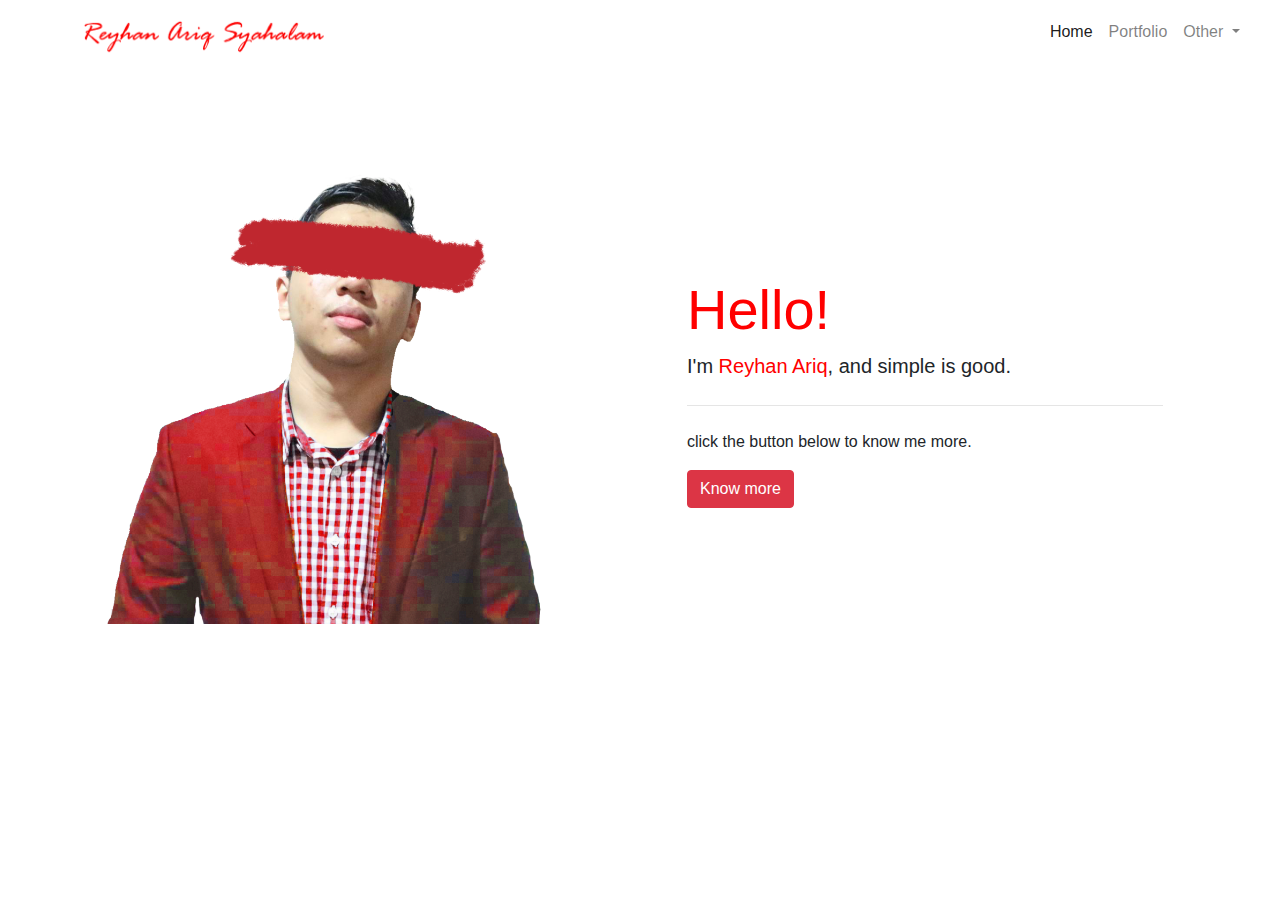
<file: index.html>
<!DOCTYPE html>
<html lang="en" dir="ltr">
  <head>
    <meta charset="utf-8">
    <title>R A S i s M e !</title>
    <link rel="shortcut icon" type="image/x-icon" href="img\titlelogo.png" />
    <link rel="stylesheet" type="text/css" href="src/bootstrap.min.css">
    <link href="https://fonts.googleapis.com/css?family=Sen&display=swap" rel="stylesheet">
  </head>
  <body>
    <!-- IDEA: THIS IS NAV BAR  -->
        <nav class="navbar navbar-expand-lg navbar-light" style="background:none" >
          <a href="index.html"><img src="img\logomerah.png" alt="" style="height: 48px; padding-left:64px; padding-top:8px"></a>
          <button class="navbar-toggler" type="button" data-toggle="collapse" data-target="#navbarNavDropdown" aria-controls="navbarNavDropdown" aria-expanded="false" aria-label="Toggle navigation">
            <span class="navbar-toggler-icon"></span>
          </button>
          <div class="collapse navbar-collapse" id="navbarNavDropdown" style="padding-left:718px">
            <ul class="navbar-nav">
              <li class="nav-item active">
                <a class="nav-link" href="index.html">Home <span class="sr-only">(current)</span></a>
              </li>
              <li class="nav-item">
                <a class="nav-link" href="#">Portfolio</a>
              </li>
              <li class="nav-item dropdown">
                <a class="nav-link dropdown-toggle" href="#" id="navbarDropdownMenuLink" role="button" data-toggle="dropdown" aria-haspopup="true" aria-expanded="false">
                  Other
                </a>
                <div class="dropdown-menu" aria-labelledby="navbarDropdownMenuLink">
                  <a class="dropdown-item" href="#">Action</a>
                  <a class="dropdown-item" href="#">Another action</a>
                  <a class="dropdown-item" href="#">Something else here</a>
                </div>
              </li>
            </ul>
          </div>
        </nav>

        <p style="padding-top: 32px"></p>
<!-- IDEA:  -->
    <div class="container">
      <div class="row">
        <div class="col" style="width: 128px">
          <img src="img\final.png" alt="" style="height: 512px">
        </div>
        <div class="col-6">
          <div class="jumbotron" style=" padding-top:36px; height: 512px; background:none;">
            <h1 class="display-4" style="color:red; padding-top: 128px"><b>Hello!</b></h1>
            <p class="lead">I'm <b style="color:red">Reyhan Ariq</b>, and simple is good.</p>
            <hr class="my-4">
            <p>click the button below to know me more.</p>
            <a class="btn btn-danger" href="knowme.html" role="button">Know more</a>
          </div>
        </div>
      </div>
      <p></p>


  </body>
</html>
</file>
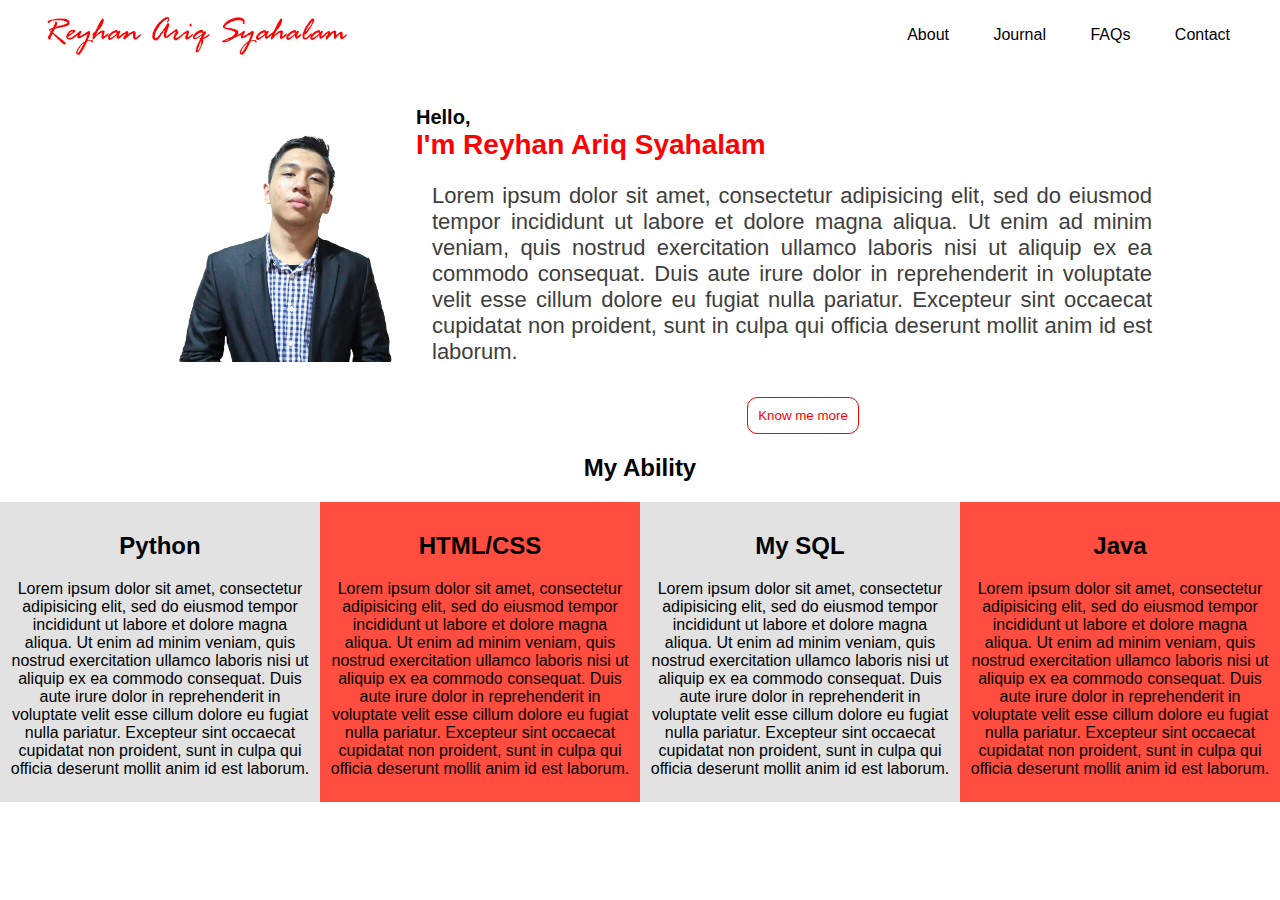
<file: home.html>
<!DOCTYPE html>
<html lang="en" dir="ltr">
  <head>
    <meta charset="utf-8">
    <title> Reyhan Ariq Syahalam</title>
    <link rel="shortcut icon" type="image/x-icon" href="img\titlelogo.png" />
    <link rel="stylesheet" type="text/css" href="src/style.css">
  </head>
  <body>
    <nav>
      <img id="logo" src="img/logomerah.png" alt="" height="50px">
      <ul>
        <li>About</li>
        <li>Journal</li>
        <li>FAQs</li>
        <li>Contact</li>
      </ul>
    </nav>
    <p></p>


    <section id="section-intro">
    <div id="gambar-intro">
  		<img src="img\titlelogo.png">
  	</div>
      <div id="intro">
			   <h2>Hello,</h2>
         <h1>I'm Reyhan Ariq Syahalam</h1>
			   <p>Lorem ipsum dolor sit amet, consectetur adipisicing elit, sed do eiusmod tempor incididunt ut labore et dolore magna aliqua. Ut enim ad minim veniam, quis nostrud exercitation ullamco laboris nisi ut aliquip ex ea commodo consequat. Duis aute irure dolor in reprehenderit in voluptate velit esse cillum dolore eu fugiat nulla pariatur. Excepteur sint occaecat cupidatat non proident, sunt in culpa qui officia deserunt mollit anim id est laborum.</p>
			   <button class="call-me">Know me more</button>
		  </div>
	  </section>


    <h2 style="text-align: center;">My Ability</h2>

<div class="row">
  <div class="column" style="background-color:#E2E2E2;">
    <h2>Python</h2>
    <p>Lorem ipsum dolor sit amet, consectetur adipisicing elit, sed do eiusmod tempor incididunt ut labore et dolore magna aliqua. Ut enim ad minim veniam, quis nostrud exercitation ullamco laboris nisi ut aliquip ex ea commodo consequat. Duis aute irure dolor in reprehenderit in voluptate velit esse cillum dolore eu fugiat nulla pariatur. Excepteur sint occaecat cupidatat non proident, sunt in culpa qui officia deserunt mollit anim id est laborum.</p>
  </div>
  <div class="column" style="background-color:#FF4E3F;">
    <h2>HTML/CSS</h2>
    <p>Lorem ipsum dolor sit amet, consectetur adipisicing elit, sed do eiusmod tempor incididunt ut labore et dolore magna aliqua. Ut enim ad minim veniam, quis nostrud exercitation ullamco laboris nisi ut aliquip ex ea commodo consequat. Duis aute irure dolor in reprehenderit in voluptate velit esse cillum dolore eu fugiat nulla pariatur. Excepteur sint occaecat cupidatat non proident, sunt in culpa qui officia deserunt mollit anim id est laborum.</p>
  </div>
  <div class="column" style="background-color:#E2E2E2;">
    <h2>My SQL</h2>
    <p>Lorem ipsum dolor sit amet, consectetur adipisicing elit, sed do eiusmod tempor incididunt ut labore et dolore magna aliqua. Ut enim ad minim veniam, quis nostrud exercitation ullamco laboris nisi ut aliquip ex ea commodo consequat. Duis aute irure dolor in reprehenderit in voluptate velit esse cillum dolore eu fugiat nulla pariatur. Excepteur sint occaecat cupidatat non proident, sunt in culpa qui officia deserunt mollit anim id est laborum.</p>
  </div>
  <div class="column" style="background-color:#FF4E3F;">
    <h2>Java</h2>
    <p>Lorem ipsum dolor sit amet, consectetur adipisicing elit, sed do eiusmod tempor incididunt ut labore et dolore magna aliqua. Ut enim ad minim veniam, quis nostrud exercitation ullamco laboris nisi ut aliquip ex ea commodo consequat. Duis aute irure dolor in reprehenderit in voluptate velit esse cillum dolore eu fugiat nulla pariatur. Excepteur sint occaecat cupidatat non proident, sunt in culpa qui officia deserunt mollit anim id est laborum.</p>
  </div>
</div>




  </body>
</html>
</file>
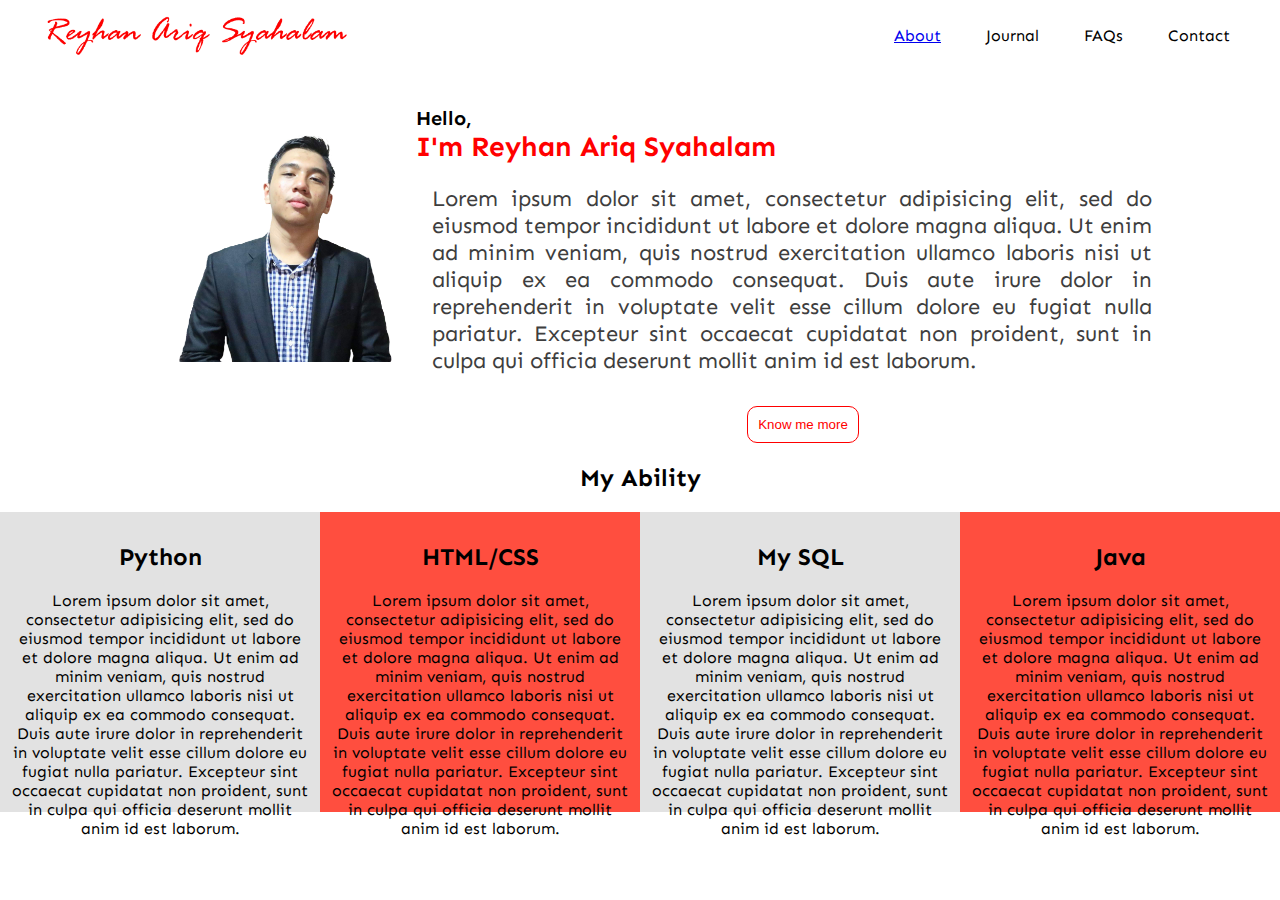
<file: index_old.html>
<!DOCTYPE html>
<html lang="en" dir="ltr">
  <head>
    <meta charset="utf-8">
    <title> Reyhan Ariq Syahalam</title>
    <link rel="shortcut icon" type="image/x-icon" href="img\titlelogo.png" />
    <link rel="stylesheet" type="text/css" href="src/style.css">
    <link href="https://fonts.googleapis.com/css?family=Sen&display=swap" rel="stylesheet">
  </head>
  <body>
    <nav>
      <img id="logo" src="img/logomerah.png" alt="" height="50px">
      <ul>
        <li> <a href="about.html">About</a></li>
        <li>Journal</li>
        <li>FAQs</li>
        <li>Contact</li>
      </ul>
    </nav>
    <p></p>


    <section id="section-intro">
    <div id="gambar-intro">
  		<img src="img\titlelogo.png">
  	</div>
      <div id="intro">
			   <h2>Hello,</h2>
         <h1>I'm Reyhan Ariq Syahalam</h1>
			   <p>Lorem ipsum dolor sit amet, consectetur adipisicing elit, sed do eiusmod tempor incididunt ut labore et dolore magna aliqua. Ut enim ad minim veniam, quis nostrud exercitation ullamco laboris nisi ut aliquip ex ea commodo consequat. Duis aute irure dolor in reprehenderit in voluptate velit esse cillum dolore eu fugiat nulla pariatur. Excepteur sint occaecat cupidatat non proident, sunt in culpa qui officia deserunt mollit anim id est laborum.</p>
			   <button class="call-me">Know me more</button>
		  </div>
	  </section>


    <h2 style="text-align: center;">My Ability</h2>

<div class="row">
  <div class="column" style="background-color:#E2E2E2;">
    <h2>Python</h2>
    <p>Lorem ipsum dolor sit amet, consectetur adipisicing elit, sed do eiusmod tempor incididunt ut labore et dolore magna aliqua. Ut enim ad minim veniam, quis nostrud exercitation ullamco laboris nisi ut aliquip ex ea commodo consequat. Duis aute irure dolor in reprehenderit in voluptate velit esse cillum dolore eu fugiat nulla pariatur. Excepteur sint occaecat cupidatat non proident, sunt in culpa qui officia deserunt mollit anim id est laborum.</p>
  </div>
  <div class="column" style="background-color:#FF4E3F;">
    <h2>HTML/CSS</h2>
    <p>Lorem ipsum dolor sit amet, consectetur adipisicing elit, sed do eiusmod tempor incididunt ut labore et dolore magna aliqua. Ut enim ad minim veniam, quis nostrud exercitation ullamco laboris nisi ut aliquip ex ea commodo consequat. Duis aute irure dolor in reprehenderit in voluptate velit esse cillum dolore eu fugiat nulla pariatur. Excepteur sint occaecat cupidatat non proident, sunt in culpa qui officia deserunt mollit anim id est laborum.</p>
  </div>
  <div class="column" style="background-color:#E2E2E2;">
    <h2>My SQL</h2>
    <p>Lorem ipsum dolor sit amet, consectetur adipisicing elit, sed do eiusmod tempor incididunt ut labore et dolore magna aliqua. Ut enim ad minim veniam, quis nostrud exercitation ullamco laboris nisi ut aliquip ex ea commodo consequat. Duis aute irure dolor in reprehenderit in voluptate velit esse cillum dolore eu fugiat nulla pariatur. Excepteur sint occaecat cupidatat non proident, sunt in culpa qui officia deserunt mollit anim id est laborum.</p>
  </div>
  <div class="column" style="background-color:#FF4E3F;">
    <h2>Java</h2>
    <p>Lorem ipsum dolor sit amet, consectetur adipisicing elit, sed do eiusmod tempor incididunt ut labore et dolore magna aliqua. Ut enim ad minim veniam, quis nostrud exercitation ullamco laboris nisi ut aliquip ex ea commodo consequat. Duis aute irure dolor in reprehenderit in voluptate velit esse cillum dolore eu fugiat nulla pariatur. Excepteur sint occaecat cupidatat non proident, sunt in culpa qui officia deserunt mollit anim id est laborum.</p>
  </div>
</div>




  </body>
</html>
</file>
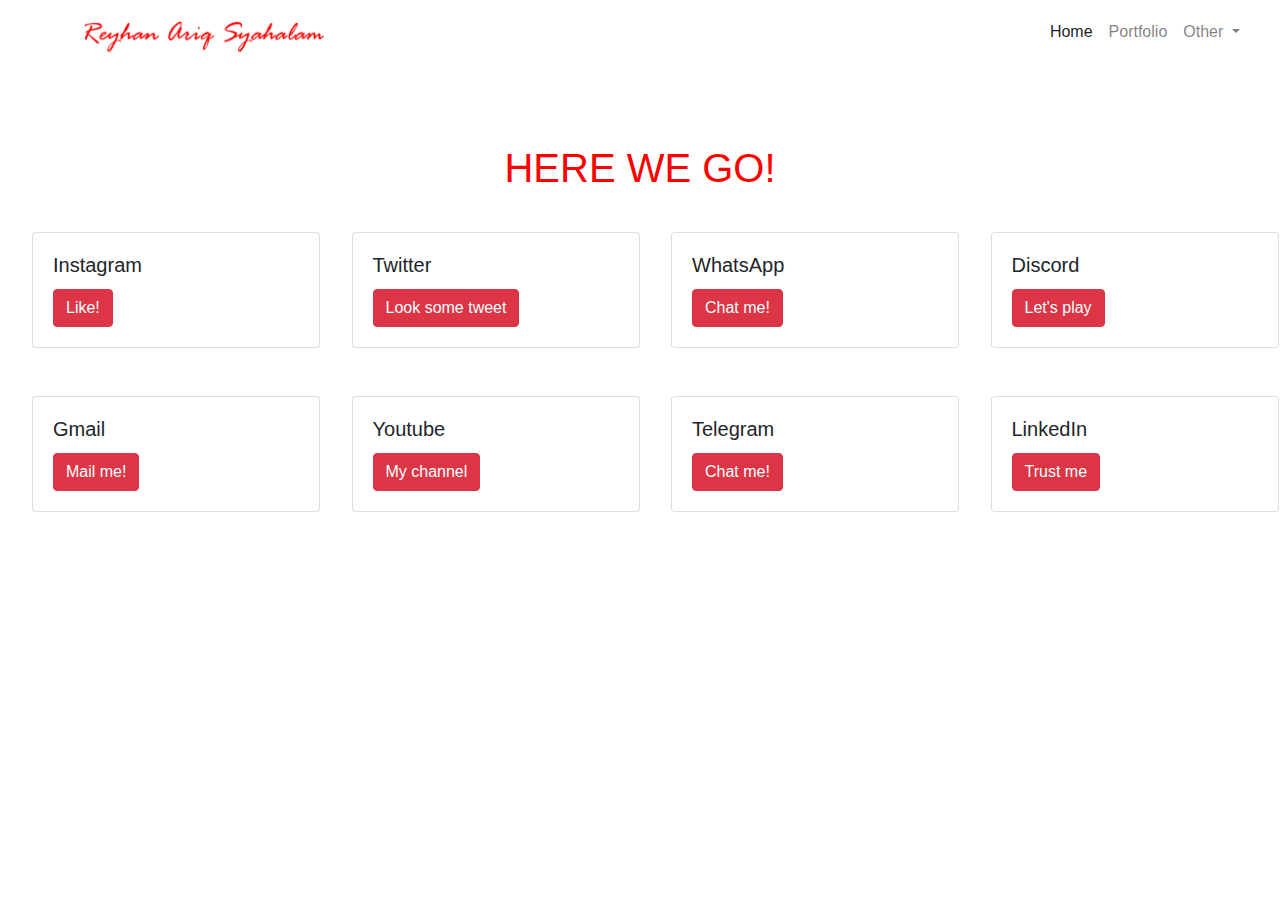
<file: knowme.html>
<!DOCTYPE html>
<html lang="en" dir="ltr">
  <head>
    <meta charset="utf-8">
    <title>This is me</title>
    <link rel="shortcut icon" type="image/x-icon" href="img\titlelogo.png" />
    <link rel="stylesheet" type="text/css" href="src/bootstrap.min.css">
    <link href="https://fonts.googleapis.com/css?family=Sen&display=swap" rel="stylesheet">
  </head>
  <body style="width:100%">
    <!-- IDEA: THIS IS NAV BAR  -->
        <nav class="navbar navbar-expand-lg navbar-light" style="background:none" >
          <a href="index.html"><img src="img\logomerah.png" alt="" style="height: 48px; padding-left:64px; padding-top:8px"></a>
          <button class="navbar-toggler" type="button" data-toggle="collapse" data-target="#navbarNavDropdown" aria-controls="navbarNavDropdown" aria-expanded="false" aria-label="Toggle navigation">
            <span class="navbar-toggler-icon"></span>
          </button>
          <div class="collapse navbar-collapse" id="navbarNavDropdown" style="padding-left:718px">
            <ul class="navbar-nav">
              <li class="nav-item active">
                <a class="nav-link" href="index.html">Home <span class="sr-only">(current)</span></a>
              </li>
              <li class="nav-item">
                <a class="nav-link" href="#">Portfolio</a>
              </li>
              <li class="nav-item dropdown">
                <a class="nav-link dropdown-toggle" href="#" id="navbarDropdownMenuLink" role="button" data-toggle="dropdown" aria-haspopup="true" aria-expanded="false">
                  Other
                </a>
                <div class="dropdown-menu" aria-labelledby="navbarDropdownMenuLink">
                  <a class="dropdown-item" href="#">Action</a>
                  <a class="dropdown-item" href="#">Another action</a>
                  <a class="dropdown-item" href="#">Something else here</a>
                </div>
              </li>
            </ul>
          </div>
        </nav>

        <p style="padding-top: 32px"></p>
<h1 style="text-align: center;color:red; padding: 32px 0px">HERE WE GO!</h1>
<!-- IDEA:  -->
    <div style="padding-left:32px; width:100%">
      <div class="row">
        <div class="col">
          <div class="card" style="width: 18rem">
            <div class="card-body" >
              <h5 class="card-title">Instagram</h5>
              <a href="https://www.instagram.com/ariq.syahalam/" class="btn btn-danger" target="_blank">Like!</a>
            </div>
          </div>
        </div>
        <div class="col">
          <div class="card" style="width: 18rem;">
            <div class="card-body">
              <h5 class="card-title">Twitter</h5>
              <a href="https://twitter.com/ariq.syahalam" class="btn btn-danger" target="_blank">Look some tweet</a>
            </div>
          </div>
        </div>
        <div class="col">
          <div class="card" style="width: 18rem;">
            <div class="card-body">
              <h5 class="card-title">WhatsApp</h5>
              <a href="https://api.whatsapp.com/send?phone=6285155010290" class="btn btn-danger" target="_blank">Chat me!</a>
            </div>
          </div>
        </div>
        <div class="col">
          <div class="card" style="width: 18rem;">
            <div class="card-body">
              <h5 class="card-title">Discord</h5>
              <a href="https://discordapp.com/user/688739266574286887" class="btn btn-danger" target="_blank">Let's play</a>
            </div>
          </div>
        </div>
      </div>
      <p style="padding-top: 32px"></p>
      <div class="row">
        <div class="col">
          <div class="card" style="width: 18rem">
            <div class="card-body" >
              <h5 class="card-title">Gmail</h5>
              <a href="mailto:hello.dooriq@gmail.com?subject = Mail&body = Message" class="btn btn-danger" target="_blank">Mail me!</a>
            </div>
          </div>
        </div>
        <div class="col">
          <div class="card" style="width: 18rem;">
            <div class="card-body">
              <h5 class="card-title">Youtube</h5>
              <a href="https://www.youtube.com/channel/UCzqmTCdC0lO7e4QWFrXa5yw/" class="btn btn-danger" target="_blank">My channel</a>
            </div>
          </div>
        </div>
        <div class="col">
          <div class="card" style="width: 18rem;">
            <div class="card-body">
              <h5 class="card-title">Telegram</h5>
              <a href="https://t.me/dooriq" class="btn btn-danger" target="_blank">Chat me!</a>
            </div>
          </div>
        </div>
        <div class="col">
          <div class="card" style="width: 18rem;">
            <div class="card-body">
              <h5 class="card-title">LinkedIn</h5>
              <a href="https://linkedin.com/in/reyhan-a-98b101165" class="btn btn-danger" target="_blank">Trust me</a>
            </div>
          </div>
        </div>
      </div>
    </div>

  </body>
</html>
</file>
<file: src/style.css>
body {
  margin: 0;
  padding: 0;
  font-family: 'Sen', sans-serif;
}

nav{
    background-color: ;
    padding: 10px;
}
#logo{
  padding-left: 32px;
}
ul{
  list-style-type: none;
  float: right;
}

nav ul li{
  display: inline-block;
  padding-right: 40px;

}

.column {
  float: left;
  width: 50%;
  padding: 10px;
  height: 300px;
}

.row:after {
  content: "";
  display: table;
  clear: both;
}

#section-intro{
	display: flex;
	width: 100%;
  padding-top: 16px;
}

#intro{
	width: 75%;
  padding-right: 128px;

}

#intro h1{
	color: red;
	font-size: 28px;
  margin-top: 0px;
  margin-bottom: 4px;
}

#intro h2{
	color: black;
	font-size: 20px;
  margin: 0px;

}

#intro p{
	color: #3e3e3e;
	text-align: justify;
	font-size: 22px;
  margin-left: 16px;
}

#gambar-intro{
	width: 35%;
	padding-left: 160px;
}

#gambar-intro img{
	width: 256px;
	border-radius: 10px;
}

.call-me{
	padding: 10px;
	background-color: #fff;
	color: red;
	margin-top: 10px;
	border-radius: 10px;
	border: 1px solid red;
	transition: 1s;
  margin-left: 45%;
}

.call-me:hover{
	box-shadow: 0px 10px 20px #ddd;
	background-color: red;
	color: white;
	transition: 1s;
}


* {
  box-sizing: border-box;
}

/* Create two equal columns that floats next to each other */
.column {
  float: left;
  width: 25%;
  padding: 10px;
  text-align: center;
}

/* Clear floats after the columns */
.row:after {
  content: "";
  display: table;
  clear: both;
}
</file>
